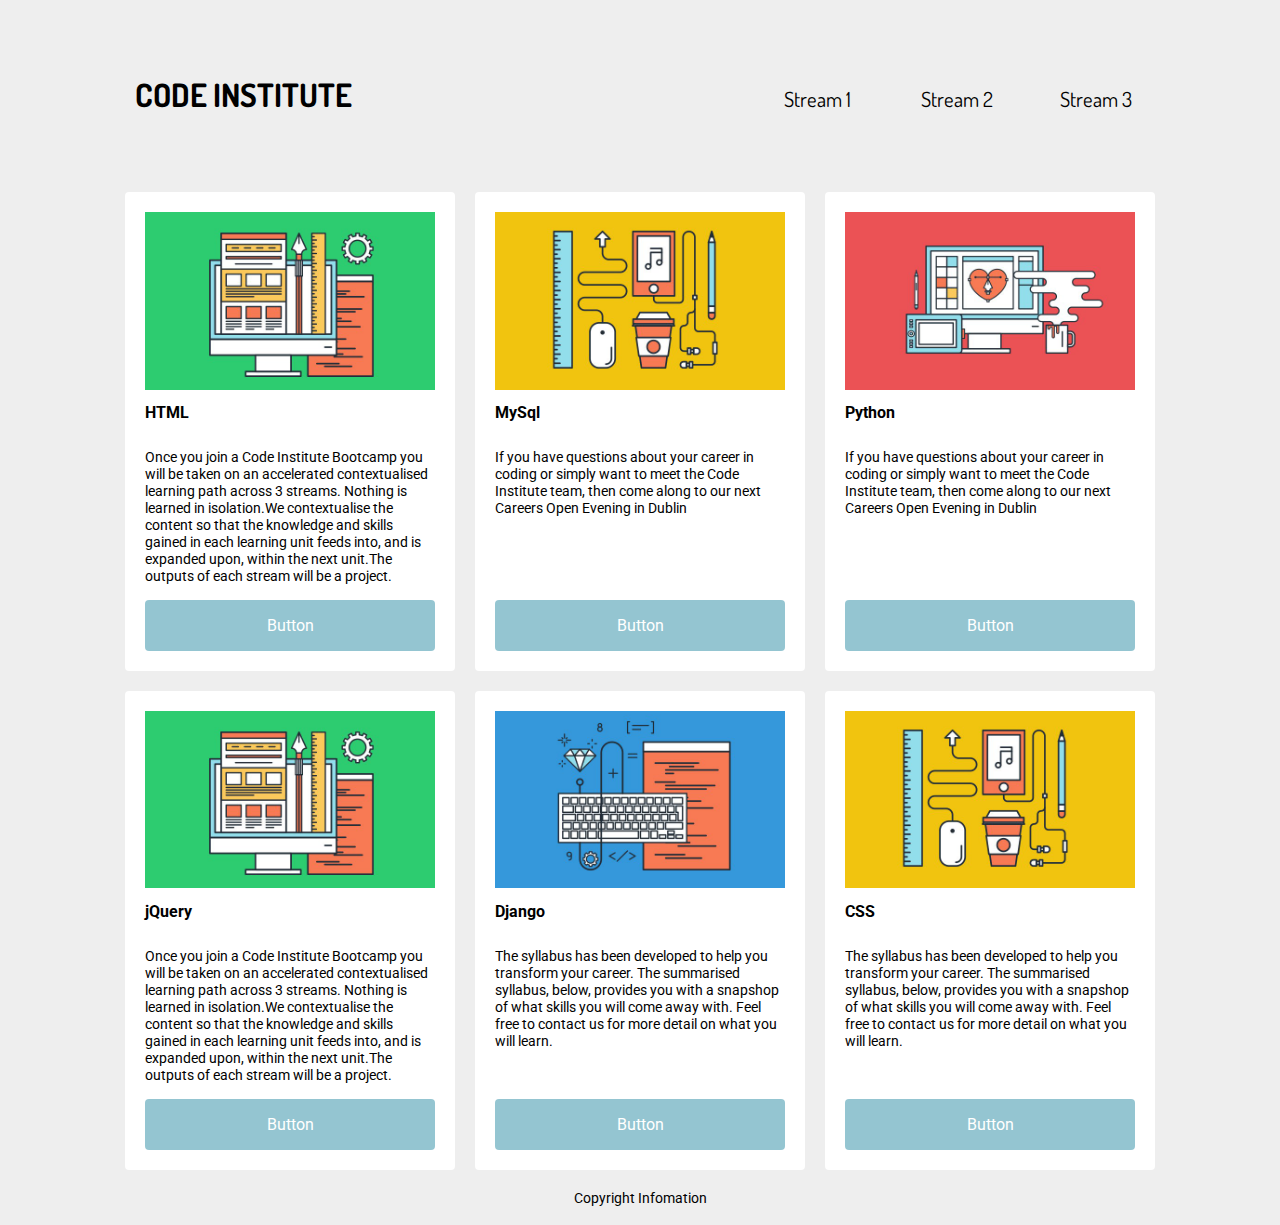
<file: Cards-jquery.html>
<!DOCTYPE html>
<html lang="en">
<head>
	<meta charset="UTF-8">
	<meta name="viewport" content="width=device-width, initial-scale=1">
	<title>jQuery</title>
	<link href="style.css" rel="stylesheet">
	<link href='https://fonts.googleapis.com/css?family=Roboto' rel='stylesheet' type='text/css'>
	<link href='https://fonts.googleapis.com/css?family=Dosis' rel='stylesheet' type='text/css'>
</head>
<body>
	<div id="container">
		<nav>
			<ul>
				<li id="logoNav">CODE INSTITUTE</li>
				<li id="stream1_btn">Stream 1</li>
				<li id="stream2_btn">Stream 2</li>
				<li id="stream3_btn">Stream 3</li>
			</ul>
		</nav>
		<div class="card stream1">
			<img class="card_image" src="img/3.png" alt="coding icon">
			<div class="card_bottom">
				<h2 class="card_head">HTML</h2>
				<p class="card_para">Once you join a Code Institute Bootcamp you will be taken on an accelerated contextualised learning path across 3 streams. Nothing is learned in isolation.We contextualise the content so that the knowledge and skills gained in each learning unit feeds into, and is expanded upon, within the next unit.The outputs of each stream will be a project. </p>
				<a href="" class="bottom_button">Button</a>
			</div>
		</div>
		<div class="card stream3">
			<img class="card_image" src="img/1.png" alt="coding icon">	
			<h2 class="card_head">MySql</h2>
			<p class="card_para">If you have questions about your career in coding or simply want to meet the Code Institute team, then come along to our next Careers Open Evening in Dublin</p>
			<a href="" class="bottom_button">Button</a>
		</div>
		
		<div class="card stream2">
			<img class="card_image" src="img/2.png" alt="coding icon">
			<h2 class="card_head">Python</h2>
			<p class="card_para">If you have questions about your career in coding or simply want to meet the Code Institute team, then come along to our next Careers Open Evening in Dublin</p>
			<a href="" class="bottom_button">Button</a>
		</div>
		<div class="card stream1">
			<img class="card_image" src="img/3.png" alt="coding icon">
			<div class="card_bottom">
				<h2 class="card_head">jQuery</h2>
				<p class="card_para">Once you join a Code Institute Bootcamp you will be taken on an accelerated contextualised learning path across 3 streams. Nothing is learned in isolation.We contextualise the content so that the knowledge and skills gained in each learning unit feeds into, and is expanded upon, within the next unit.The outputs of each stream will be a project. </p>
				<a href="" class="bottom_button">Button</a>
			</div>
		</div>
		<div class="card stream3">
			<img class="card_image" src="img/4.png" alt="coding icon">
			<h2 class="card_head">Django</h2>
			<p class="card_para">The syllabus has been developed to help you transform your career. The summarised syllabus, below, provides you with a snapshop of what skills you will come away with. Feel free to contact us for more detail on what you will learn.</p>
			<a href="" class="bottom_button">Button</a>
		</div>
		<div class="card stream1">
			<img class="card_image" src="img/1.png" alt="coding icon">
			<h2 class="card_head">CSS</h2>
			<p class="card_para">The syllabus has been developed to help you transform your career. The summarised syllabus, below, provides you with a snapshop of what skills you will come away with. Feel free to contact us for more detail on what you will learn.</p>
			<a href="" class="bottom_button">Button</a>
		</div>
		<div id="my_footer">
			<p id="copyright">Copyright Infomation</p>
		</div>
	</div>
	<script src="https://code.jquery.com/jquery-3.2.1.js" integrity="sha256-DZAnKJ/6XZ9si04Hgrsxu/8s717jcIzLy3oi35EouyE=" crossorigin="anonymous"></script>
	<script src="script.js"></script> <!-- Scripts located at the bottom of the body to insure page is fully loaded before execution -->
	
</body>
</html>
</file>
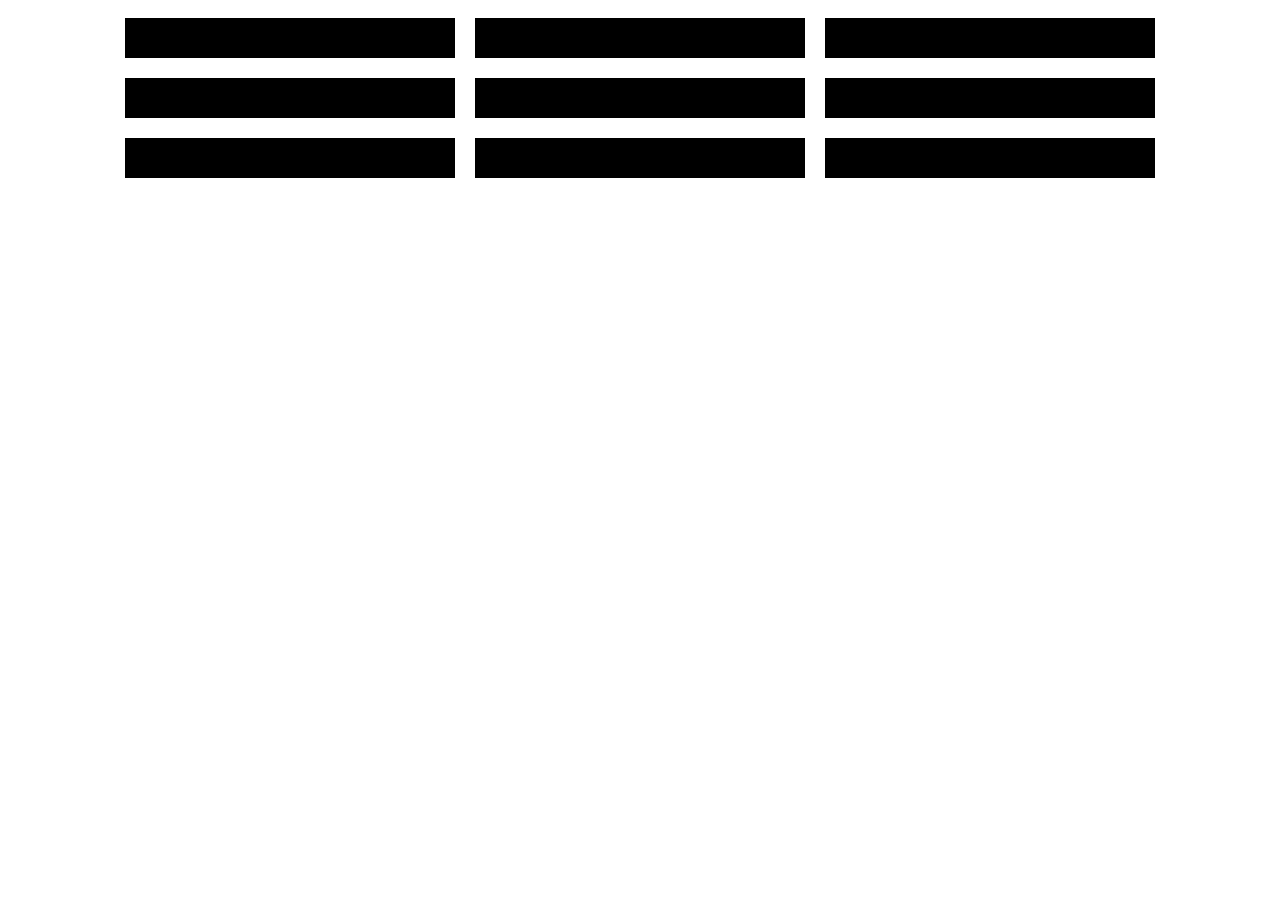
<file: thendex.html>
<!DOCTYPE html>
<html lang="en">
<head>
    <meta charset="UTF-8">
    <meta http-equiv="X-UA-Compatible" content="IE=edge">
    <meta name="viewport" content="width=device-width, initial-scale=1.0">
    <link rel="stylesheet" href="css/style.css">
    <title>Document</title>
</head>
<body>
    <div class="container">
        <div class="box one">
		</div>
		<div class="box three">
		</div>
		<div class="box one">
		</div>
		
		<div class="box two">
		</div>
		<div class="box one">
		</div>
		<div class="box two">
		</div>
		
		<div class="box three">
		</div>
		<div class="box three">
		</div>
		<div class="box two">
		</div>
    </div>
    
    <script src="https://code.jquery.com/jquery-3.2.1.js" integrity="sha256-DZAnKJ/6XZ9si04Hgrsxu/8s717jcIzLy3oi35EouyE=" crossorigin="anonymous"></script>
	<script type="text/javascript" src="js/script.js"></script> <!-- Scripts located at the bottom of the body to insure page is fully loaded before execution -->
</body>
</html>
</file>
<file: style.css>
body{
	font-family: 'Roboto', sans-serif;
	/*background-image: url(img/code-institute.jpg);
 	background-size: cover;
 	color: #ffffff;*/
 	background-color: #eee;
}

h1{
	font-size: 3em;
	text-align: center;
}
h2{
	font-size: 1em;
	text-align: left;
}
p{
	font-size: .9rem;
}

div{
	border-radius: 4px;
}

.card_image{
	width: 100%;
}
.bottom_button{
	display: flex;
	box-sizing:border-box;
	border-radius: 4px;
	display: block;
	width: 100%;
	background-color:rgba(129, 187, 201,.85);
	text-align: center;
	padding: 1em .75em;
	text-decoration: none;
	color: #fff;

}

.card_bottom{
	display: flex;
	flex-flow:column;
}
.card_head{
	flex:0;
}
.card_para{
	flex:1 0 auto;
}

#container
{
	display: flex;		/* makes container a flexbox*/
	flex-flow: row wrap; 	/* layout the boxes in rows and wrap them*/
	box-sizing:border-box;
	margin-right:auto;
	margin-left:auto;
	max-width:1050px;	
}
#logo{
	width: 800px;
	margin: auto;
}

.card{
	flex:1; /* */
	display: flex;	/* make the contents controllable by flexbox*/
	flex-flow:column;	/* */
	min-width: 240px; /**/
	margin: 10px;
	padding: 20px;
	background-color: #fff;
}
.highlight_stream{
	background-color: #EB5255;
}

#my_footer{
	width:100%;
	text-align: center;
}
#copyright{
	margin-top:10px;
	margin-bottom:10px;

}

/*************************
Navigation

**************************/

nav{
	font-family: roboto;
	background-color: #eee;
	margin: 30px auto;
	width: 100%;
}
ul{
	display: flex;
	justify-content:space-between;
	flex-flow: row;
	/*flex-flow: row-reverse;*/
	/*justify-content:flex-end;*/
	/*justify-content:space-around;*/
	/*align-items:flex-start;*/
	align-items:baseline;
	border-radius: 10px;
	list-style-type: none; /*Remove Bullets*/
	padding: 0;	
}
li{
	flex:1;
	height: 30px;
	/*width:10%;*/
	/*border:2px solid #000;*/
	/*background-color: #81BBC9;*/
	/*border-radius: 10px;*/
	font-family: Dosis;
	padding:20px 20px 20px 20px;
	text-align: center;
	font-size: 1.3em;
}

#logoNav{
	flex:6;
	text-align: left;
	font-size: 2em;
	font-weight: bold;
}

.underline{
  text-decoration:underline;
}
.border{
  border: solid 5px #ccc;
}


@media screen and (max-width: 700px){
	ul{
		flex-flow: column;
		align-items:center;
	}
	li{
		font-size: 2em;
	}
}
</file>
<file: css/style.css>
.container {
	display: flex;
	flex-flow: row wrap;
	box-sizing:border-box;
	margin-right:auto;
	margin-left:auto;
	max-width:1050px;
}

.box {
	flex:1;
	display: flex;	/* make the contents controllable by flexbox*/
	flex-flow:column;
	min-width: 240px;
	margin: 10px;
	padding: 20px;
	background-color: #000;
}


.makeRed {
    background-color: red;
}

.makeBlue {
    background-color: blue;
}
</file>
